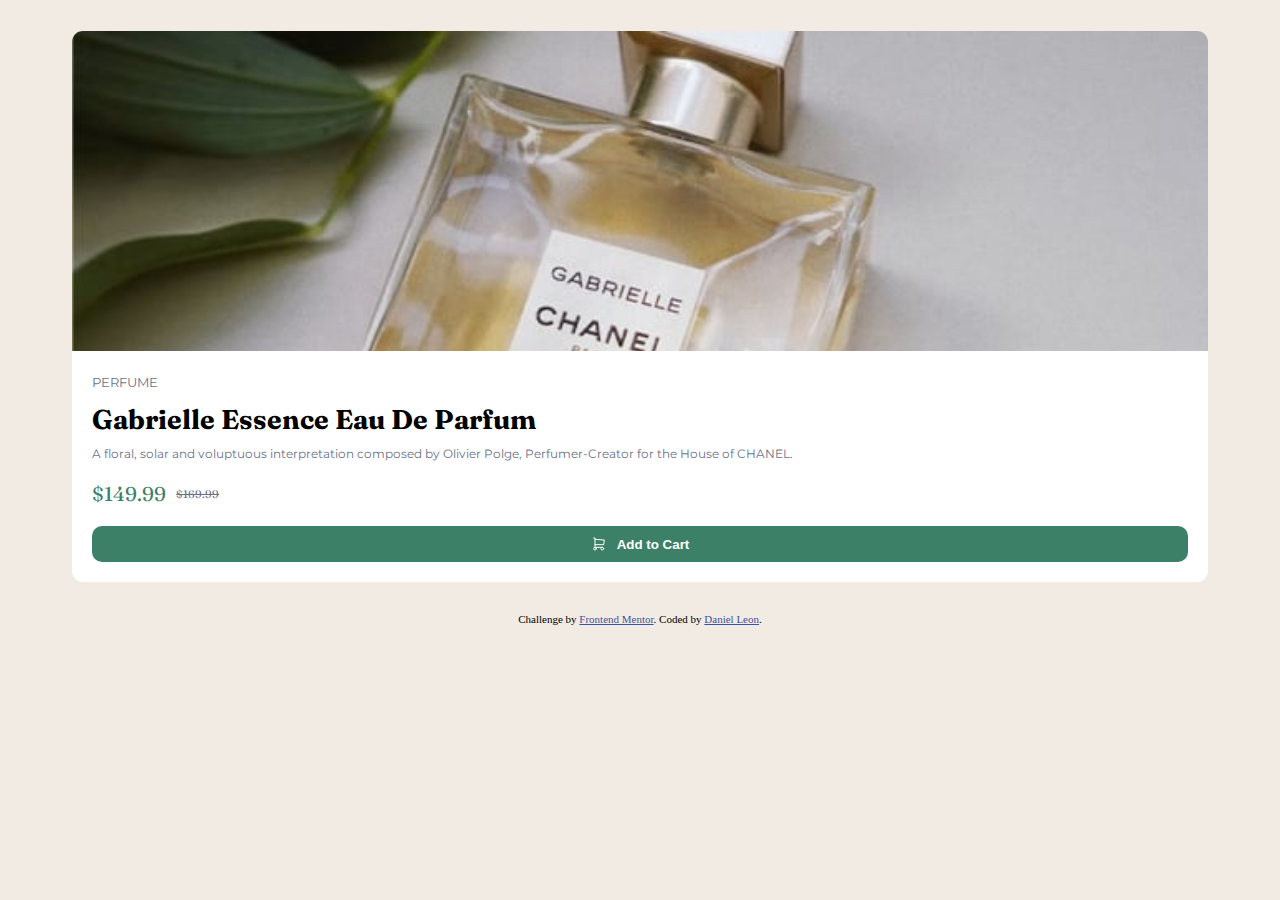
<file: product-preview-card-component-main/index.html>
<!DOCTYPE html>
<html lang="en">
  <head>
    <meta charset="UTF-8" />
    <meta name="viewport" content="width=device-width, initial-scale=1.0" />

    <link
      rel="icon"
      type="image/png"
      sizes="32x32"
      href="./images/favicon-32x32.png"
    />

    <title>Frontend Mentor | Product preview card component</title>
    <link rel="stylesheet" href="styles.css" />
    <style>
      .attribution {
        font-size: 11px;
        text-align: center;
      }
      .attribution a {
        color: hsl(228, 45%, 44%);
      }
    </style>
  </head>
  <body>
    <div class="container">
      <div class="product">
        <div class="product__img"></div>
        <div class="product__content">
          <h3 class="product__title">Perfume</h3>
          <h1 class="product__name">Gabrielle Essence Eau De Parfum</h1>
          <p class="product__description">
            A floral, solar and voluptuous interpretation composed by Olivier
            Polge, Perfumer-Creator for the House of CHANEL.
          </p>

          <p class="product__price">
            $149.99 <span class="product__price--normal">$169.99</span>
          </p>
          <button class="product__btn">
            <svg
              xmlns="http://www.w3.org/2000/svg"
              class="icon icon-tabler icon-tabler-shopping-cart"
              width="16"
              height="16"
              viewBox="0 0 24 24"
              stroke-width="1.5"
              stroke="#ffffff"
              fill="none"
              stroke-linecap="round"
              stroke-linejoin="round"
            >
              <path stroke="none" d="M0 0h24v24H0z" fill="none" />
              <circle cx="6" cy="19" r="2" />
              <circle cx="17" cy="19" r="2" />
              <path d="M17 17h-11v-14h-2" />
              <path d="M6 5l14 1l-1 7h-13" />
            </svg>
            Add to Cart
          </button>
        </div>
      </div>
    </div>

    <div class="attribution">
      Challenge by
      <a href="https://www.frontendmentor.io?ref=challenge" target="_blank"
        >Frontend Mentor</a
      >. Coded by <a href="https://twitter.com/daniel_dev23">Daniel Leon</a>.
    </div>
  </body>
</html>
</file>
<file: product-preview-card-component-main/styles.css>
@import url("https://fonts.googleapis.com/css2?family=Fraunces:opsz,wght@9..144,700&family=Montserrat:wght@500;700&display=swap");

:root {
  --darkCyan: hsl(158, 36%, 37%);
  --cream: hsl(30, 38%, 92%);
  --veryDarkBlue: hsl(158, 65%, 18%);
  --darkGrayishBlue: hsl(228, 12%, 48%);
  --white: hsl(0, 0%, 100%);
  --primaryFont: "Fraunces", serif;
  --secundaryFont: "Montserrat", sans-serif;
}

html {
  font-size: 62.5%;
  box-sizing: border-box;
}

body {
  background-color: var(--cream);
}

*,
*::after,
*::before {
  box-sizing: inherit;
}

.container {
  max-width: 120rem;
  width: 90%;
  margin: 3rem auto;
}

.product {
  border: 1px solid var(--cream);
  border-radius: 1.2rem;
  overflow: hidden;
}

@media (min-width: 1440px) {
  .product {
    display: grid;
    grid-template-columns: repeat(2, 1fr);
    width: 50%;
    margin: 15% auto;
    border-radius: 1rem;
  }
}

.product__img {
  background-image: url(./images/image-product-mobile.jpg);
  width: 100%;
  height: 32rem;
  background-position: top center;
  background-size: cover;
  background-repeat: no-repeat;
}

@media (min-width: 1440px) {
  .product__img {
    background-image: url(./images/image-product-desktop.jpg);
    background-position: center center;
  }
}

.product__content {
  padding: 1rem 2rem;
  background-color: var(--white);
  font-family: var(--secundaryFont);
}

.product__title {
  font-size: 1.3rem;
  text-transform: uppercase;
  color: var(--darkGrayishBlue);
  font-weight: normal;
}

.product__name {
  font-size: 2.7rem;
  font-family: var(--primaryFont);
  font-weight: bold;
  margin: 0.5rem 0;
}

.product__description {
  margin: 1rem 0;
  color: var(--darkGrayishBlue);
  font-size: 1.2rem;
  font-weight: normal;
}

.product__price {
  font-family: var(--primaryFont);
  display: flex;
  align-items: center;
  gap: 1rem;
  font-size: 2rem;
  color: var(--darkCyan);
}

.product__price--normal {
  font-size: 1.1rem;
  color: var(--darkGrayishBlue);
  text-decoration: line-through;
  font-weight: normal;
}

.product__btn {
  width: 100%;
  padding: 1rem;
  color: var(--white);
  background-color: var(--darkCyan);
  display: flex;
  justify-content: center;
  align-items: center;
  gap: 1rem;
  border: none;
  border-radius: 1rem;
  font-weight: bold;
  transition: background-color 300ms ease;
  margin: 1rem 0;
}

.product__btn:hover {
  background-color: var(--veryDarkBlue);
  cursor: pointer;
}

.attribution {
  margin: 2rem;
  font-size: 1.4rem;
}

.attribution a {
  color: var(--darkCyan);
}
</file>
